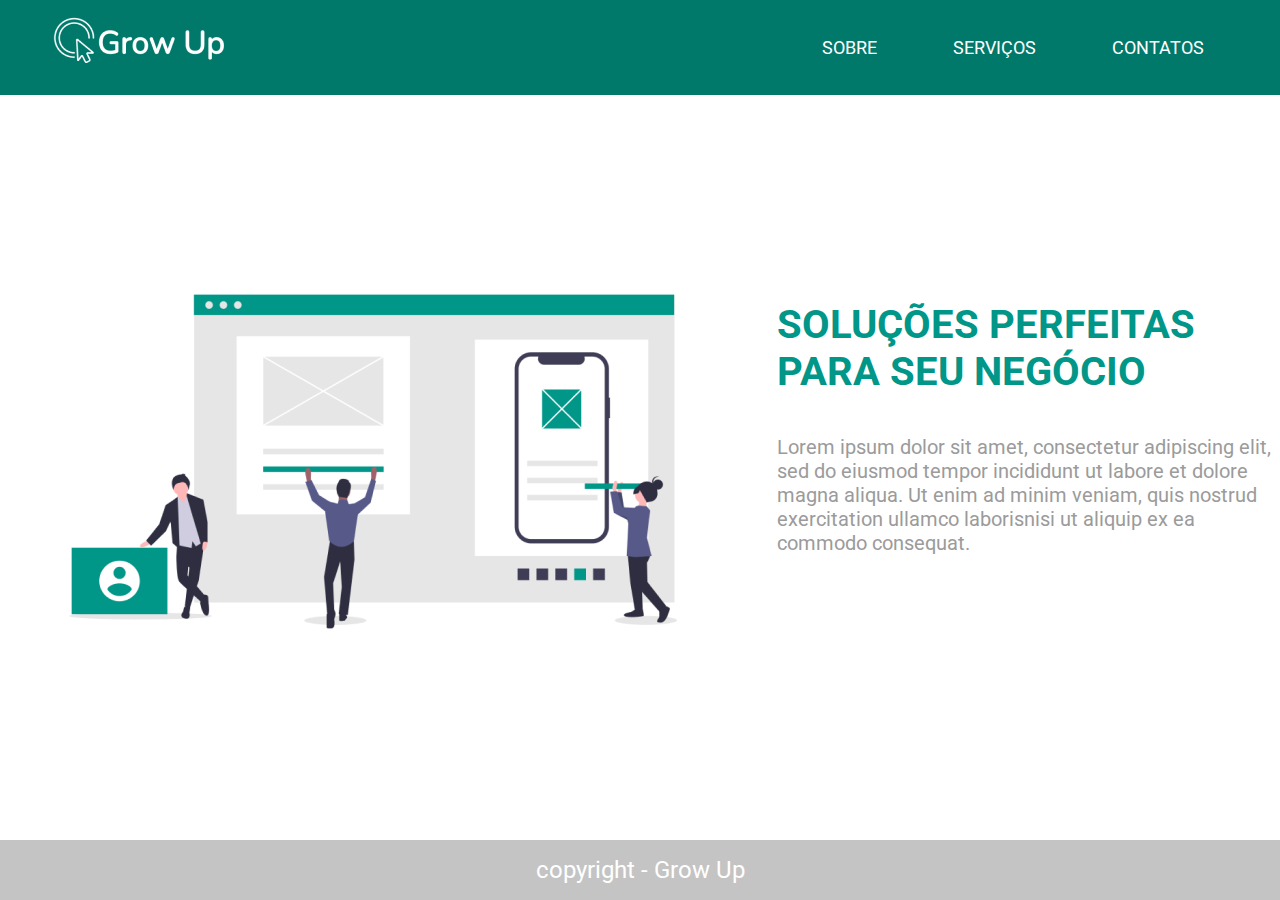
<file: index.html>
<!DOCTYPE html>
<html lang="en">
  <head>
    <meta charset="UTF-8" />
    <meta http-equiv="X-UA-Compatible" content="IE=edge" />
    <meta name="viewport" content="width=device-width, initial-scale=1.0" />
    <link rel="stylesheet" href="styles/global.css" />
    <link rel="stylesheet" href="styles/styles.css">
    <title>GrowUp!</title>
  </head>
  <body>
    <header>
      <a href=""><img src="img/logo.png" alt="" /></a>
      <nav>
        <a href="pages/about/about.html">Sobre</a>
        <a href="pages/service/service.html">Serviços</a>
        <a href="pages/contact/contact.html">Contatos</a>
      </nav>
    </header>
    <section class="home">
      <div class="container">
        <div>
          <img src="img/ilustracao-banner.png" alt="" />
        </div>
        <div class="soluctions">
          <div class="title">
            <h2>
              Soluções perfeitas <br />
              para seu Negócio
            </h2>
          </div>
          <div class="info">
            <small>
              Lorem ipsum dolor sit amet, consectetur adipiscing elit, <br />
              sed do eiusmod tempor incididunt ut labore et dolore <br />
              magna aliqua. Ut enim ad minim veniam, quis nostrud <br />
              exercitation ullamco laborisnisi ut aliquip ex ea <br />
              commodo consequat.
            </small>
          </div>
        </div>
      </div>
    </section>
    <footer>
      <p>copyright - Grow Up</p>
    </footer>
  </body>
</html>
</file>
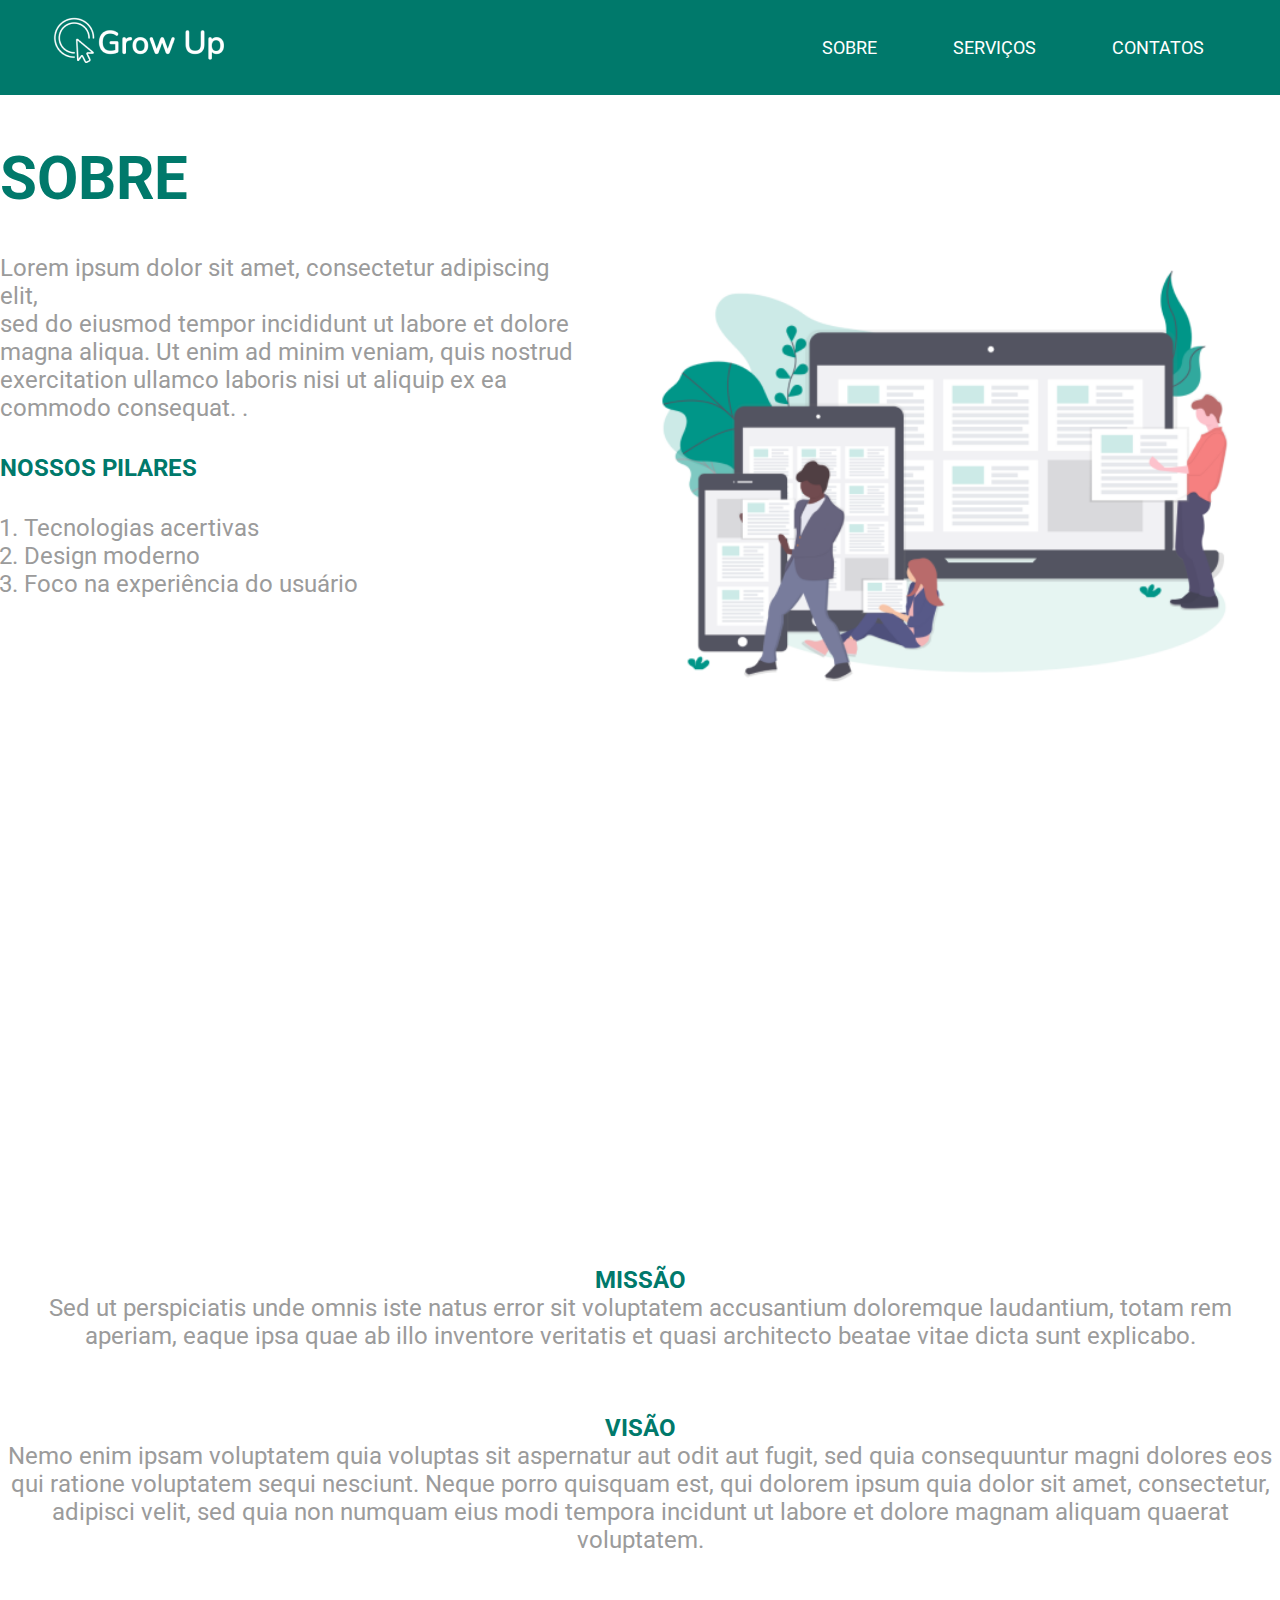
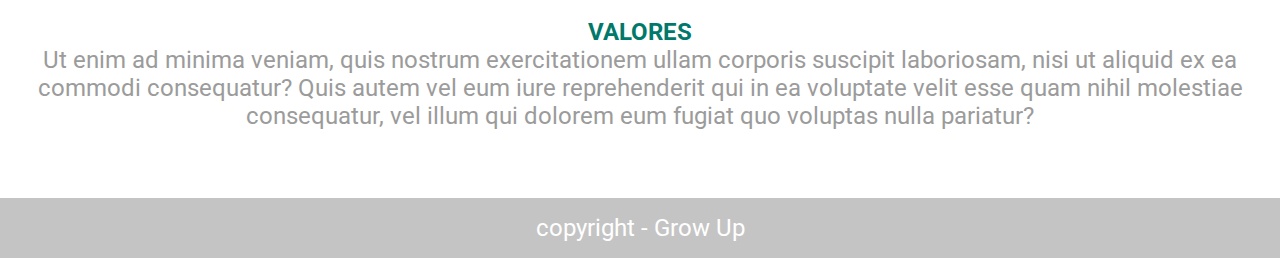
<file: pages/about/about.html>
<!DOCTYPE html>
<html lang="en">
  <head>
    <meta charset="UTF-8" />
    <meta http-equiv="X-UA-Compatible" content="IE=edge" />
    <meta name="viewport" content="width=device-width, initial-scale=1.0" />
    <link rel="stylesheet" href="../../styles/global.css" />
    <link rel="stylesheet" href="styles.css" />
    <title>GrowUp!</title>
  </head>
  <body>
    <header>
      <a href="../../index.html"><img src="../../img/logo.png" alt="" /></a>
      <nav>
        <a href="about.html">Sobre</a>
        <a href="../service/service.html">Serviços</a>
        <a href="../contact/contact.html">Contatos</a>
      </nav>
    </header>
    <section class="about">
      <div class="container">
        <h1>SOBRE</h1>
        <div class="flex">
          <div class="text">
            <p>
              Lorem ipsum dolor sit amet, consectetur adipiscing elit, <br />
              sed do eiusmod tempor incididunt ut labore et dolore <br />
              magna aliqua. Ut enim ad minim veniam, quis nostrud <br />
              exercitation ullamco laboris nisi ut aliquip ex ea <br />
              commodo consequat. .
            </p>

            <p style="color: #00796b; font-weight: 700">NOSSOS PILARES</p>

            <ol type="1">
              <li>Tecnologias acertivas</li>
              <li>Design moderno</li>
              <li>Foco na experiência do usuário</li>
            </ol>
          </div>
          <div class="img1">
            <img src="../../img/ilustra-sobre.png" alt="" />
          </div>
        </div>
      </div>
    </section>

    <section class="video container">
      <iframe
        width="750"
        height="460"
        src="https://www.youtube.com/embed/QHhU97C9L7E"
        title="YouTube video player"
        frameborder="0"
        allow="accelerometer; autoplay; clipboard-write; encrypted-media; gyroscope; picture-in-picture"
        allowfullscreen
      ></iframe>
    </section>

    <section class="values container">
      <article>
        <p style="color: #00796b; font-weight: 700">MISSÃO</p>
        <p>
          Sed ut perspiciatis unde omnis iste natus error sit voluptatem
          accusantium doloremque laudantium, totam rem aperiam, eaque ipsa quae
          ab illo inventore veritatis et quasi architecto beatae vitae dicta
          sunt explicabo.
        </p>
      </article>
      <article>
        <p style="color: #00796b; font-weight: 700">VISÃO</p>
        <p>
          Nemo enim ipsam voluptatem quia voluptas sit aspernatur aut odit aut
          fugit, sed quia consequuntur magni dolores eos qui ratione voluptatem
          sequi nesciunt. Neque porro quisquam est, qui dolorem ipsum quia dolor
          sit amet, consectetur, adipisci velit, sed quia non numquam eius modi
          tempora incidunt ut labore et dolore magnam aliquam quaerat
          voluptatem.
        </p>
      </article>
      <article>
        <p style="color: #00796b; font-weight: 700">VALORES</p>
        <p>
          Ut enim ad minima veniam, quis nostrum exercitationem ullam corporis
          suscipit laboriosam, nisi ut aliquid ex ea commodi consequatur? Quis
          autem vel eum iure reprehenderit qui in ea voluptate velit esse quam
          nihil molestiae consequatur, vel illum qui dolorem eum fugiat quo
          voluptas nulla pariatur?
        </p>
      </article>
    </section>
    <footer>
      <p>copyright - Grow Up</p>
    </footer>
  </body>
</html>
</file>
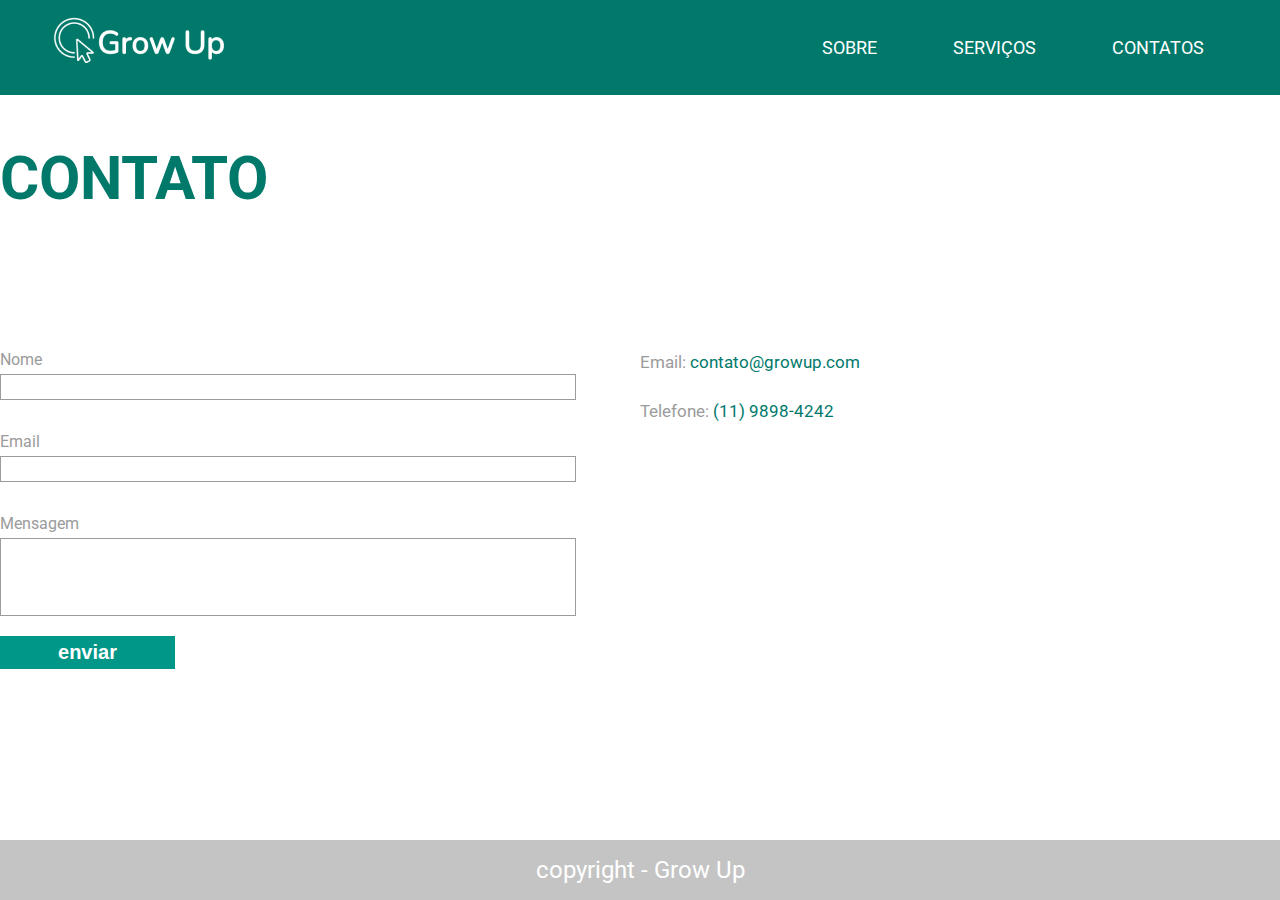
<file: pages/contact/contact.html>
<!DOCTYPE html>
<html lang="en">
  <head>
    <meta charset="UTF-8" />
    <meta http-equiv="X-UA-Compatible" content="IE=edge" />
    <meta name="viewport" content="width=device-width, initial-scale=1.0" />
    <link rel="stylesheet" href="../../styles/global.css" />
    <link rel="stylesheet" href="styles.css" />
    <title>GrowUp!</title>
  </head>
  <body>
    <header>
      <a href="../../index.html"><img src="../../img/logo.png" alt="" /></a>
      <nav>
        <a href="../about/about.html">Sobre</a>
        <a href="../service/service.html">Serviços</a>
        <a href="contact.html">Contatos</a>
      </nav>
    </header>
    <h1 class="container">CONTATO</h1>
    <section class="infos">
      <div class="container">
        <div class="contact">
          <form action="">
            <label for="name">Nome</label>
            <input type="text" name="name" id="name">

            <label for="email">Email</label>
            <input type="email" name="email" id="email">

            <label for="message">Mensagem</label>
            <input type="text" name="message" id="message">

            <button type="submit">enviar</button>
          </form>
        </div>
        <div class="map">
          <small>Email: <span>contato@growup.com</span></small>
          <small>Telefone: <span>(11) 9898-4242</span></small>
          <iframe src="https://www.google.com/maps/embed?pb=!1m18!1m12!1m3!1d235199.33675721026!2d-43.586067703514686!3d-22.91375308034346!2m3!1f0!2f0!3f0!3m2!1i1024!2i768!4f13.1!3m3!1m2!1s0x9bde559108a05b%3A0x50dc426c672fd24e!2sRio%20de%20Janeiro%2C%20RJ!5e0!3m2!1spt-BR!2sbr!4v1628873118825!5m2!1spt-BR!2sbr" width="560" height="216" style="border:0;" allowfullscreen="" loading="lazy"></iframe>
        </div>
      </div>
    </section>
    <footer>
      <p>copyright - Grow Up</p>
    </footer>
  </body>
</html>
</file>
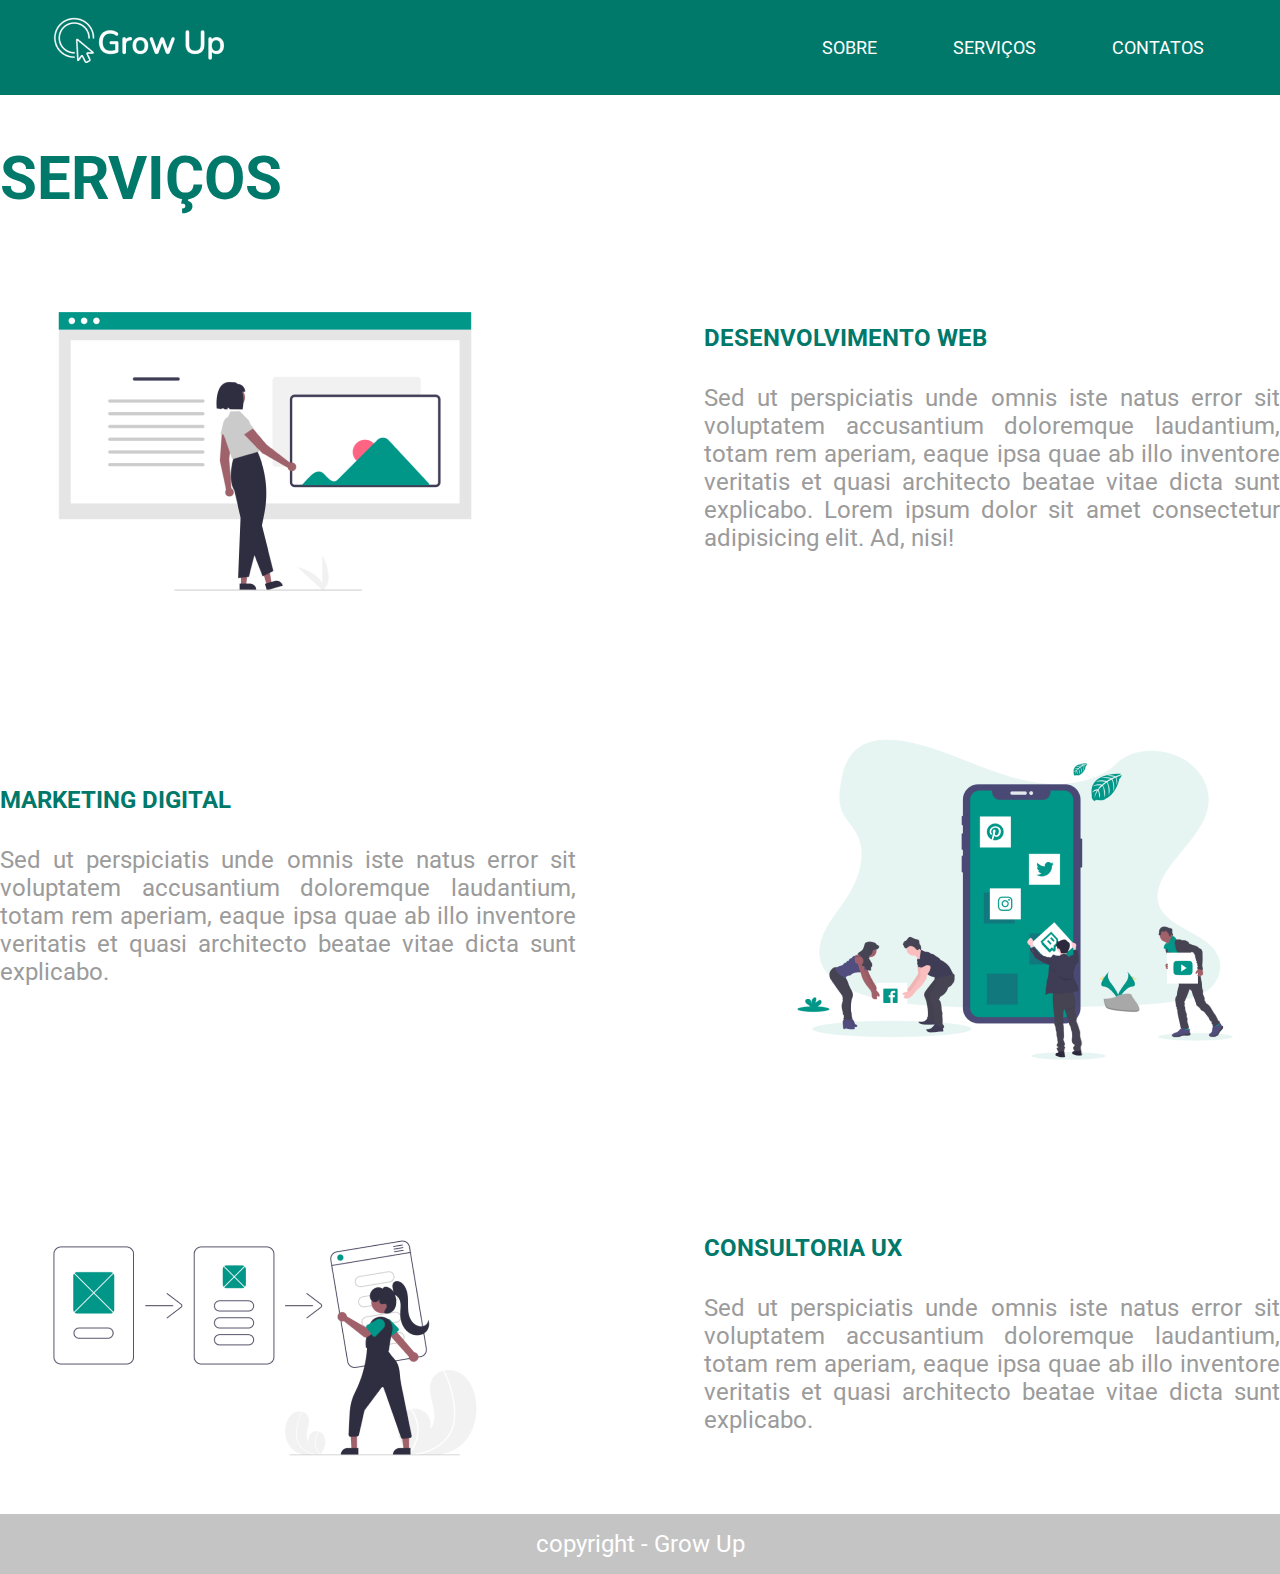
<file: pages/service/service.html>
<!DOCTYPE html>
<html lang="en">
  <head>
    <meta charset="UTF-8" />
    <meta http-equiv="X-UA-Compatible" content="IE=edge" />
    <meta name="viewport" content="width=device-width, initial-scale=1.0" />
    <link rel="stylesheet" href="../../styles/global.css" />
    <link rel="stylesheet" href="styles.css" />
    <title>GrowUp!</title>
  </head>
  <body>
    <header>
      <a href="../../index.html"><img src="../../img/logo.png" alt="" /></a>
      <nav>
        <a href="../about/about.html">Sobre</a>
        <a href="service.html">Serviços</a>
        <a href="../contact/contact.html">Contatos</a>
      </nav>
    </header>

    <section class="services">
      <article class="container">
        <h1>SERVIÇOS</h1>
        <div class="flex">
          <div class="img1">
            <img src="../../img/ilustra-dev.png" alt="" />
          </div>
          <div class="text">
            <p style="color: #00796b; font-weight: 700">DESENVOLVIMENTO WEB</p>

            <p>
              Sed ut perspiciatis unde omnis iste natus error sit voluptatem
              accusantium doloremque laudantium, totam rem aperiam, eaque ipsa
              quae ab illo inventore veritatis et quasi architecto beatae vitae
              dicta sunt explicabo. Lorem ipsum dolor sit amet consectetur
              adipisicing elit. Ad, nisi!
            </p>
          </div>
        </div>
      </article>

      <article class="container">
        <div class="flex">
          
          <div class="text">
            <p style="color: #00796b; font-weight: 700">MARKETING DIGITAL</p>

            <p>
              Sed ut perspiciatis unde omnis iste natus error sit voluptatem
              accusantium doloremque laudantium, totam rem aperiam, eaque ipsa
              quae ab illo inventore veritatis et quasi architecto beatae vitae
              dicta sunt explicabo.
            </p>
          </div>
          <div class="img1">
            <img src="../../img/ilustra-marketing.png" alt="" />
          </div>
        </div>
      </article>

      <article class="container">
        <div class="flex">
          <div class="img1">
            <img src="../../img/ilustra-ux.png" alt="" />
          </div>
          <div class="text">
            <p style="color: #00796b; font-weight: 700">CONSULTORIA UX</p>

            <p>
              Sed ut perspiciatis unde omnis iste natus error sit voluptatem
              accusantium doloremque laudantium, totam rem aperiam, eaque ipsa
              quae ab illo inventore veritatis et quasi architecto beatae vitae
              dicta sunt explicabo.
            </p>
          </div>
        </div>
      </article>
    </section>
    <footer>
      <p>copyright - Grow Up</p>
    </footer>
  </body>
</html>
</file>
<file: styles/styles.css>
/* Estilização section Home index.html */

section.home {
    height: 81.5vh;
    display: flex;
}

section.home div{
    display: flex;
    align-items: center;
    justify-content: space-around;
    

}

section.home div img {
    max-width: 100%;
}

section.home div .soluctions {
    display: flex;
    flex-direction: column;
    align-items: flex-start;
    justify-content: flex-start;

    height: 20rem;
}


section.home div .soluctions .title {
    text-transform: uppercase;
    font-weight: 700;
    margin-bottom: 2.5rem;
}

section.home div .soluctions small {
    font-size: 1.25rem;
    font-weight: 400;
    color: #9B9B9B; 
}

@media (max-width: 733px) {
    section.home div {
        flex-direction: column; 
        
    }

    section.home div .soluctions {
        height: 3rem;
    }

    footer {
        display: none;
    }
}
</file>
<file: pages/about/styles.css>
section.about h1 {
    margin: 3rem 0 1rem 0;
}

section.about .flex{
    display: flex;
    align-items: center;
    justify-content: flex-start;

    gap: 1.5rem;
}

section.about .flex .text {
    width: 45%;
    height: 28rem;
}


section.about .flex .text p {
    margin-bottom: 2rem;
}


section.about ol {
    font-size: 1.5rem;
    font-weight: 400;
    color: #9B9B9B;
    margin-left: 1.5rem;
}

section.about img {
    width: 120%;
}

section.video {
    display: flex;
    align-items: center;
    justify-content: center;
    margin-top: 2rem;
}

section.values {
    text-align: center;
    margin-top: 3rem;
}

section.values article {
    margin-bottom: 4rem ;
}

section.values article:last-child {
    margin-bottom: 8rem ;
}
</file>
<file: pages/contact/styles.css>
h1.container {
    margin-top: 3rem;
}

section.infos {
    display: flex;
    align-items: center;
    height: 65.8vh;
}

section.infos .container {
    display: flex;
    align-items: center;

}

section.infos .container .contact {
    width: 50%;
}

section.infos .container .map {
    width: 50%;
}

section.infos .container .contact form {
    display: flex;
    align-items: flex-start;
    flex-direction: column;
    color: #9B9B9B;
}

section.infos .container .map {
    display: flex;
    align-items: flex-start;
    flex-direction: column;
    font-size: 20px;
}

section.infos .container .map small {
    color: #9B9B9B;
    margin-bottom: 1.875rem;
}

section.infos .container .map span {
    color: #00796B;
}

section.infos .container .contact button {
    width: 175px;
    height: 33px;
    border: none;
    color: white;
    background: #009688;
    font-weight: 700;
    font-size: 20px;
    margin-top: 20px;
}

section.infos .container .contact form label:first-child {
    margin-top: 0;
}

section.infos .container .contact form label {
    margin: 2rem 0 0.3rem 0;
}

section.infos .container .contact form input{
    width: 90%;
    height: 26px;
    border: solid 1px #9B9B9B;
    
}

section.infos .container .contact form #message {
    height: 78px;
}
</file>
<file: pages/service/styles.css>
section.services h1 {
    margin: 3rem 0 1rem 0;
}

section.services .flex{
    display: flex;
    align-items: center;
    justify-content: space-between;

    gap: 1.5rem;
}

section.services .flex .text {
    width: 45%;
    height: 28rem;
    display: flex;
    align-items: flex-start;
    justify-content: center;
    flex-direction: column;

    text-align: justify;
}


section.services .flex .text p {
    margin-bottom: 2rem;
}
</file>
<file: styles/global.css>
@import url('https://fonts.googleapis.com/css2?family=Roboto:wght@100;300;400;500;700&display=swap');

/* RESET CSS */

* {
    box-sizing: border-box;
    margin: 0;
    padding: 0;
}

html {
    position: relative;
    min-height: 100%;
}


/* Importação de font global */

body {
    font-family: 'Roboto', sans-serif;
}

/* Delimitação lateral da página */

.container { 
        width: 1350px;
        max-width: 100%;
        margin: 0 auto;    
}

/* Header global */

header {
    background-color: #00796B;
    display: flex;
    align-items: center;
    justify-content: space-between;

    height: 10.5vh;
}

header img {
    margin-left: 2.5rem;
}

header nav {
    margin-right: 2.5rem;
}

header nav a {
    text-decoration: none;
    text-transform: uppercase;
    color: white;
    padding: 0 2.25rem;

    font-size: 1.125rem;
}

/* Estilização de fonte H1 global */

h1 {
    color: #00796B;
    font-size: 3.75rem;
    font-weight: 700;
}

/* Estilização de fonte H2 global */

h2 {
    font-size: 2.5rem;
    color: #009688;
}

/* Estilização de fonte P global */

p {
    font-size: 1.5rem;
    font-weight: 400;
    color: #9B9B9B;
}

/* Estilização de footer global */

footer {
    background-color: #C4C4C4;
    
    display: flex;
    align-items: center;
    justify-content: center;
    position: absolute;
    bottom: 0;

    font-size: 1.5rem;
    font-weight: 300;
    
    height: 3.75rem;
    width: 100%;
}

footer p {
    color: white;
} 



@media (max-width: 733px) {
    header {
        flex-direction: column;
        height: 20vh;
    }

    
}
</file>
